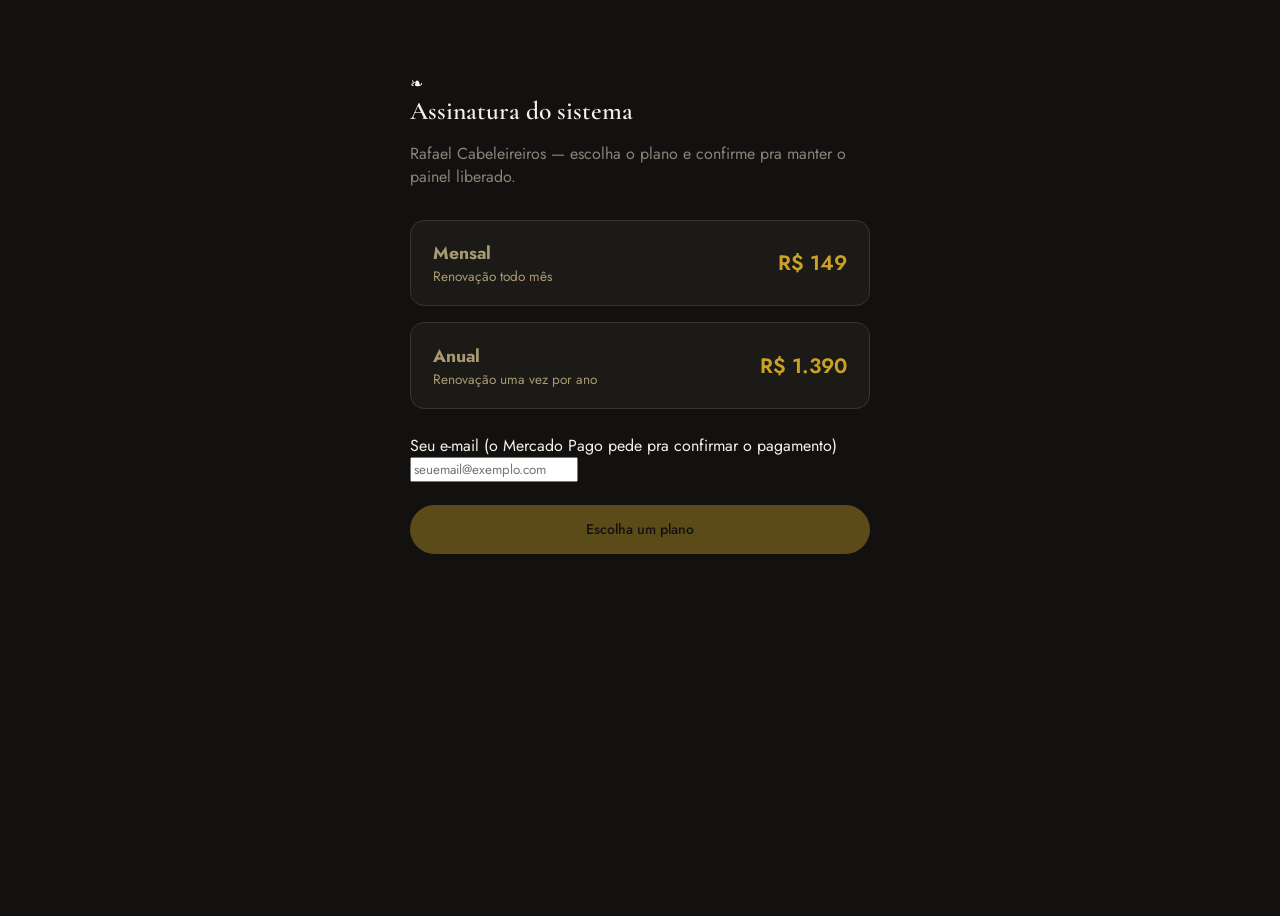
<file: assinar.html>
<!DOCTYPE html>
<html lang="pt-BR">
<head>
<meta charset="UTF-8">
<script>
(function () {
  // Autocorreção de cache — mesmo mecanismo das outras páginas do site
  // (compara com a última versão vista em localStorage; ver index.html).
  var BUILD = '202608b5';
  try {
    if (location.protocol.indexOf('http') !== 0) return;
    if (localStorage.getItem('rafaelBuildSeen') === BUILD) return;
    var u = new URL(location.href);
    if (u.searchParams.get('_r') === BUILD) {
      localStorage.setItem('rafaelBuildSeen', BUILD);
      return;
    }
    u.searchParams.set('_r', BUILD);
    location.replace(u.toString());
  } catch (e) { /* localStorage bloqueado — segue sem forçar */ }
})();
</script>
<meta name="viewport" content="width=device-width, initial-scale=1.0, viewport-fit=cover">
<meta name="format-detection" content="telephone=no, date=no, address=no">
<title>Assinatura — Rafael Cabeleireiros</title>
<meta name="robots" content="noindex, nofollow">
<meta name="theme-color" content="#121110">
<link rel="icon" type="image/svg+xml" href="data:image/svg+xml,%3Csvg xmlns='http://www.w3.org/2000/svg' viewBox='0 0 100 100'%3E%3Crect width='100' height='100' rx='22' fill='%23121110'/%3E%3Ctext x='50' y='68' font-size='58' text-anchor='middle' fill='%23C9A227'%3E%24%3C/text%3E%3C/svg%3E">
<link rel="preconnect" href="https://fonts.googleapis.com">
<link rel="preconnect" href="https://fonts.gstatic.com" crossorigin>
<link href="https://fonts.googleapis.com/css2?family=Cormorant+Garamond:ital,wght@0,500;0,600;1,500&family=Jost:wght@300;400;500;600&display=swap" rel="stylesheet">
<link rel="stylesheet" href="assets/css/admin.css?v=202608b5">
<style>
  .assinar-wrap{max-width:460px; margin:0 auto; padding:4rem 6vw;}
  .assinar-wrap h1{font-size:1.6rem; margin-bottom:0.4rem;}
  .assinar-wrap p.hint{color:var(--ink-soft,#8a8378); margin-bottom:2rem;}
  .plano-opcoes{display:grid; gap:1rem; margin-bottom:1.6rem;}
  .plano-card{
    border:1.5px solid #3a352c; border-radius:14px; padding:1.2rem 1.4rem;
    cursor:pointer; background:#1c1a16; color:#f4efe6; text-align:left;
    font-family:inherit; display:flex; justify-content:space-between; align-items:center; gap:1rem;
  }
  .plano-card strong{display:block; font-size:1.1rem;}
  .plano-card span{color:#a89a72; font-size:0.85rem;}
  .plano-card .preco{font-size:1.3rem; font-weight:600; color:#C9A227; white-space:nowrap;}
  .plano-card.selected{border-color:#C9A227; background:#26221a;}
  .assinar-msg{margin-top:1rem; font-size:0.9rem;}
  .assinar-msg.erro{color:#e08a7d;}
  .assinar-msg.ok{color:#8fbf8a;}
</style>
</head>
<body class="admin-page">
  <div class="assinar-wrap">
    <span class="brand-mark">❧</span>
    <h1>Assinatura do sistema</h1>
    <p class="hint">Rafael Cabeleireiros — escolha o plano e confirme pra manter o painel liberado.</p>

    <div class="plano-opcoes">
      <button type="button" class="plano-card" data-plano="mensal">
        <span><strong>Mensal</strong><span>Renovação todo mês</span></span>
        <span class="preco">R$ 149</span>
      </button>
      <button type="button" class="plano-card" data-plano="anual">
        <span><strong>Anual</strong><span>Renovação uma vez por ano</span></span>
        <span class="preco">R$ 1.390</span>
      </button>
    </div>

    <div class="field-group">
      <label class="field-label" for="emailInput">Seu e-mail (o Mercado Pago pede pra confirmar o pagamento)</label>
      <input class="field-input" type="email" id="emailInput" placeholder="seuemail@exemplo.com" autocomplete="email" required>
    </div>

    <button class="adm-btn adm-btn-block" id="pagarBtn" type="button" style="margin-top:1.4rem;" disabled>Escolha um plano</button>
    <p class="assinar-msg" id="assinarMsg"></p>
  </div>

  <script>
  (function () {
    var FUNCTION_URL = 'https://fwxwhndjgzwipgpzbnzr.supabase.co/functions/v1/mp-criar-assinatura';
    var params = new URLSearchParams(location.search);
    var telefone = params.get('tel') || '5515996507174';

    var planoSelecionado = null;
    var cards = document.querySelectorAll('.plano-card');
    var pagarBtn = document.getElementById('pagarBtn');
    var emailInput = document.getElementById('emailInput');
    var msgEl = document.getElementById('assinarMsg');

    cards.forEach(function (card) {
      card.addEventListener('click', function () {
        cards.forEach(function (c) { c.classList.remove('selected'); });
        card.classList.add('selected');
        planoSelecionado = card.getAttribute('data-plano');
        pagarBtn.disabled = false;
        pagarBtn.textContent = 'Ir pro pagamento (' + (planoSelecionado === 'anual' ? 'Anual — R$ 1.390' : 'Mensal — R$ 149') + ')';
      });
    });

    pagarBtn.addEventListener('click', function () {
      var email = emailInput.value.trim();
      if (!planoSelecionado) return;
      if (!email) {
        msgEl.textContent = 'Preencha o e-mail antes de continuar.';
        msgEl.className = 'assinar-msg erro';
        emailInput.focus();
        return;
      }
      pagarBtn.disabled = true;
      pagarBtn.textContent = 'Abrindo o pagamento…';
      msgEl.textContent = '';
      msgEl.className = 'assinar-msg';

      fetch(FUNCTION_URL, {
        method: 'POST',
        headers: { 'Content-Type': 'application/json' },
        body: JSON.stringify({ telefone: telefone, email: email, plano: planoSelecionado })
      }).then(function (res) {
        return res.json().then(function (data) { return { ok: res.ok, data: data }; });
      }).then(function (result) {
        if (!result.ok || !result.data.init_point) {
          throw new Error((result.data && result.data.error) || 'Não deu pra abrir o pagamento agora.');
        }
        window.location.href = result.data.init_point;
      }).catch(function (e) {
        msgEl.textContent = e.message || 'Erro ao falar com o Mercado Pago. Tenta de novo em instantes.';
        msgEl.className = 'assinar-msg erro';
        pagarBtn.disabled = false;
        pagarBtn.textContent = 'Tentar de novo';
      });
    });
  })();
  </script>
</body>
</html>
</file>
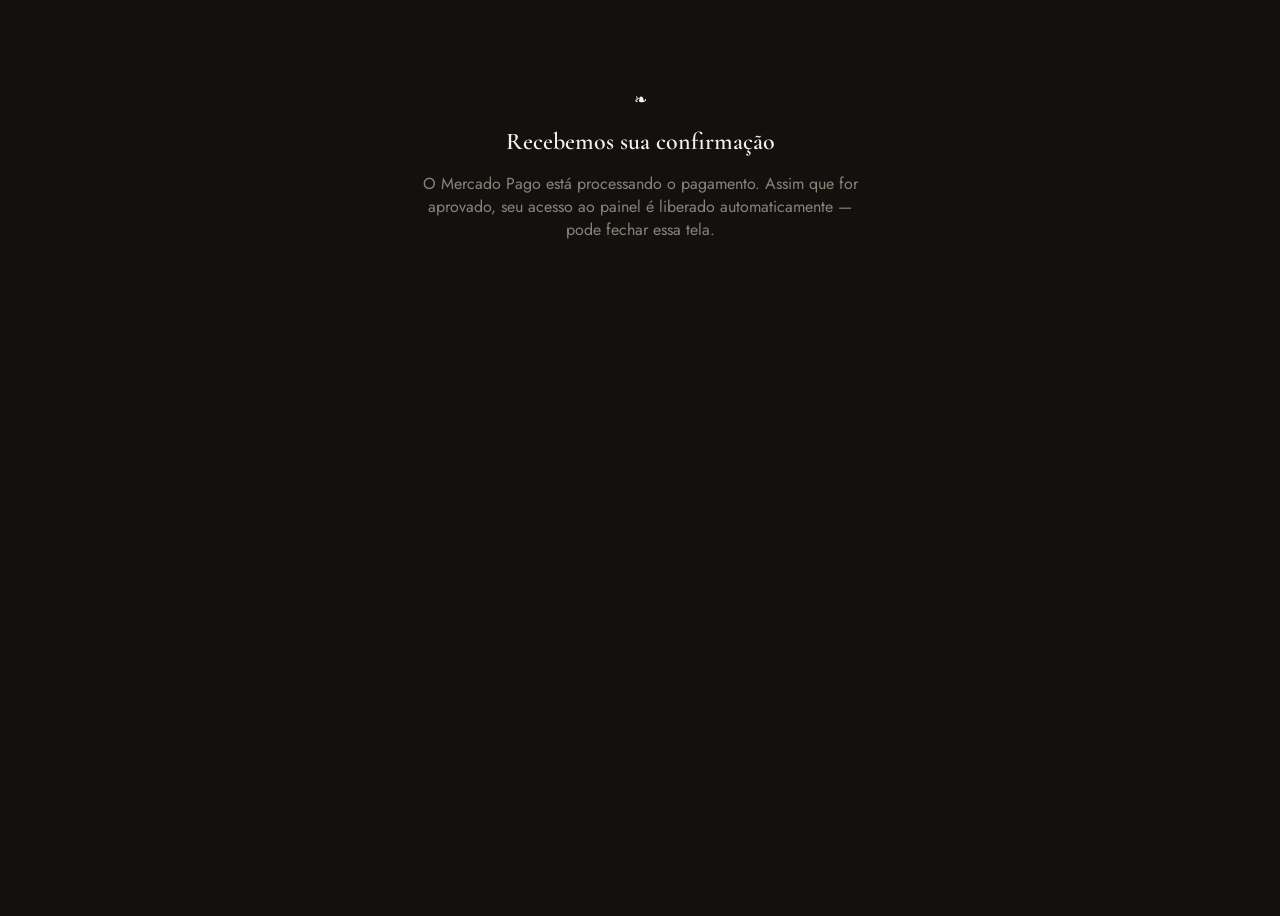
<file: assinatura-confirmada.html>
<!DOCTYPE html>
<html lang="pt-BR">
<head>
<meta charset="UTF-8">
<meta name="viewport" content="width=device-width, initial-scale=1.0, viewport-fit=cover">
<title>Assinatura — Rafael Cabeleireiros</title>
<meta name="robots" content="noindex, nofollow">
<meta name="theme-color" content="#121110">
<link rel="preconnect" href="https://fonts.googleapis.com">
<link rel="preconnect" href="https://fonts.gstatic.com" crossorigin>
<link href="https://fonts.googleapis.com/css2?family=Cormorant+Garamond:ital,wght@0,500;0,600;1,500&family=Jost:wght@300;400;500;600&display=swap" rel="stylesheet">
<link rel="stylesheet" href="assets/css/admin.css?v=202608b5">
<style>
  .confirm-wrap{max-width:440px; margin:0 auto; padding:5rem 6vw; text-align:center;}
  .confirm-wrap h1{font-size:1.5rem; margin:1rem 0 0.6rem;}
  .confirm-wrap p{color:var(--ink-soft,#8a8378);}
</style>
</head>
<body class="admin-page">
  <div class="confirm-wrap">
    <span class="brand-mark">❧</span>
    <h1>Recebemos sua confirmação</h1>
    <p>O Mercado Pago está processando o pagamento. Assim que for aprovado, seu acesso ao painel é liberado automaticamente — pode fechar essa tela.</p>
  </div>
</body>
</html>
</file>
<file: assets/css/admin.css>
/* ==========================================================================
   Admin — painel interno (Caixa PDV, Dashboard, Clientes, Serviços e
   Valores, Galeria). Preto + off-white + bordas finas douradas, do jeito
   que o Rafael pediu. Tudo salvo no localStorage do navegador — sem
   backend, sem sincronizar entre aparelhos.
   ========================================================================== */

:root{
  --adm-bg:#121110;
  --adm-panel:#171512;
  --adm-panel-alt:#1D1A15;
  --adm-off-white:#F5F1E8;
  --adm-text-soft:rgba(245,241,232,0.66);
  --adm-text-faint:rgba(245,241,232,0.42);
  --adm-gold:#C9A227;
  --adm-gold-soft:rgba(201,162,39,0.4);
  --adm-gold-bg:rgba(201,162,39,0.1);
  --adm-danger:#B5533C;
  --adm-radius:12px;
}

.admin-page{
  background:var(--adm-bg); color:var(--adm-off-white);
  font-family:'Jost', sans-serif; min-height:100vh;
}
.admin-page h1, .admin-page h2, .admin-page h3{
  font-family:'Cormorant Garamond', serif; font-weight:600; color:var(--adm-off-white); margin:0;
}
.admin-page button{ font-family:inherit; -webkit-appearance:none; appearance:none; touch-action:manipulation; }
.admin-page input, .admin-page select{ font-family:inherit; }

.taxa-banner{
  margin:1rem 5vw 0; padding:1.1rem 1.3rem; border-radius:var(--adm-radius);
  border:1px solid var(--adm-gold-soft); background:var(--adm-gold-bg);
}
.taxa-banner.taxa-ok{border-color:rgba(120,168,110,0.4); background:rgba(120,168,110,0.08);}
.taxa-banner h3{font-size:1.1rem; margin-bottom:0.3rem;}
.taxa-banner p{color:var(--adm-text-soft); font-size:0.88rem; line-height:1.5; margin:0.2rem 0;}
.taxa-banner .taxa-precos{display:flex; gap:1.4rem; flex-wrap:wrap; margin:0.7rem 0;}
.taxa-banner .taxa-preco-item strong{display:block; font-size:1.15rem; color:var(--adm-gold);}
.taxa-banner .taxa-preco-item span{font-size:0.78rem; color:var(--adm-text-faint);}
.taxa-banner .taxa-preco-item .taxa-de{text-decoration:line-through; color:var(--adm-text-faint); font-weight:400; font-size:0.9rem;}
.taxa-banner .taxa-acoes{display:flex; gap:0.7rem; flex-wrap:wrap; margin-top:0.9rem; align-items:center;}
.taxa-banner input.field-input{max-width:260px;}
.taxa-banner .taxa-msg{font-size:0.85rem; margin-top:0.6rem;}
.taxa-banner .taxa-msg.erro{color:var(--adm-danger);}

/* O formulário do Mercado Pago (Payment Brick) não herda nosso CSS —
   vem com o tamanho responsivo dele, que fica grande demais dentro de
   um painel já compacto. Limita a largura pra ficar proporcional ao
   resto da tela, em vez de ocupar tudo. */
#contratoCartaoBrick, #contratoPixBrick, #taxaBrickContainer{
  max-width:340px; margin-left:auto; margin-right:auto;
}
#contratoCartaoBrick:empty, #contratoPixBrick:empty, #taxaBrickContainer:empty{margin:0;}

/* Tira colapsada — só uma linha fina e clicável; o aviso completo (com
   os botões de pagamento) só aparece quando o dono toca nela. */
.taxa-strip{
  display:block; width:calc(100% - 10vw); margin:0.7rem 5vw 0; text-align:left;
  background:var(--adm-gold-bg); border:1px solid var(--adm-gold-soft); border-radius:999px;
  color:var(--adm-gold); font-size:0.78rem; padding:0.5rem 1rem; cursor:pointer; font-family:inherit;
}
.taxa-strip.taxa-strip-ok{border-color:rgba(120,168,110,0.4); color:#8fbf8a; background:rgba(120,168,110,0.08);}
.taxa-strip:hover{background:rgba(201,162,39,0.18);}

/* ---------- Sininho de notificações (agendamentos + avisos) ---------- */
.notif-bell{position:fixed; bottom:20px; right:20px; z-index:95;}
.notif-btn{
  width:52px; height:52px; border-radius:50%; background:var(--adm-panel);
  border:1.5px solid var(--adm-gold); color:var(--adm-gold);
  display:flex; align-items:center; justify-content:center; cursor:pointer;
  box-shadow:0 4px 14px rgba(0,0,0,0.4); position:relative; padding:0;
}
.notif-btn:hover{background:var(--adm-panel-alt);}
.notif-btn svg{width:24px; height:24px;}
.notif-badge{
  position:absolute; top:-3px; right:-3px; background:var(--adm-gold); color:#121110;
  font-size:0.66rem; font-weight:700; min-width:18px; height:18px; border-radius:999px;
  display:flex; align-items:center; justify-content:center; padding:0 4px; line-height:1;
}
.notif-panel{
  position:absolute; bottom:64px; right:0; width:320px; max-width:calc(100vw - 40px);
  max-height:420px; overflow-y:auto; background:var(--adm-panel);
  border:1px solid var(--adm-gold-soft); border-radius:var(--adm-radius);
  box-shadow:0 10px 30px rgba(0,0,0,0.5); padding:0.9rem;
}
.notif-panel h4{font-size:0.92rem; color:var(--adm-gold); margin-bottom:0.6rem;}
.notif-item{padding:0.6rem 0; border-bottom:1px solid rgba(255,255,255,0.07); font-size:0.83rem; color:var(--adm-text-soft);}
.notif-item:last-child{border-bottom:none;}
.notif-item strong{color:var(--adm-off-white); display:block; font-size:0.86rem;}
.notif-aviso{
  background:rgba(201,162,39,0.12); border:1px solid var(--adm-gold-soft); border-radius:8px;
  padding:0.6rem 0.7rem; margin-bottom:0.6rem; font-size:0.8rem; color:var(--adm-off-white);
}
.notif-empty{color:var(--adm-text-faint); font-size:0.83rem; text-align:center; padding:1rem 0;}

/* ---------- PIN ---------- */
.admin-pin-screen{
  min-height:100vh; min-height:100svh;
  display:flex; align-items:center; justify-content:center;
  padding:6vw; text-align:center;
}
.admin-pin-box{max-width:340px; width:100%;}
.admin-pin-box .brand-mark{color:var(--adm-gold); font-size:1.6rem;}
.admin-pin-box h1{font-size:1.8rem; margin-top:0.6rem;}
.admin-pin-box p{color:var(--adm-text-soft); font-size:0.92rem; margin-top:0.6rem;}
.admin-pin-input{
  width:100%; margin-top:1.6rem; padding:1rem; text-align:center; letter-spacing:0.5em;
  font-size:1.4rem; background:var(--adm-panel); border:1px solid var(--adm-gold-soft);
  border-radius:var(--adm-radius); color:var(--adm-off-white);
}
.admin-pin-input:focus{outline:none; border-color:var(--adm-gold);}
.admin-pin-error{color:var(--adm-danger); font-size:0.85rem; margin-top:0.8rem; min-height:1.2em;}
.admin-pin-hint{color:var(--adm-text-faint); font-size:0.78rem; margin-top:1.4rem;}

/* ---------- Cabeçalho + navegação por abas ---------- */
.admin-topbar{
  position:sticky; top:0; z-index:20;
  display:flex; align-items:center; justify-content:space-between;
  padding:max(1rem, env(safe-area-inset-top)) 5vw 1rem;
  background:rgba(18,17,16,0.92); -webkit-backdrop-filter:blur(10px); backdrop-filter:blur(10px);
  border-bottom:1px solid var(--adm-gold-soft);
}
.admin-topbar .brand{
  display:flex; align-items:center; gap:0.5rem;
  font-family:'Cormorant Garamond',serif; font-size:1.2rem; color:var(--adm-off-white);
}
.admin-topbar .brand .dot{width:7px; height:7px; border-radius:50%; background:var(--adm-gold); display:inline-block;}
/* mesmo padrão de "voltar" do site público (.back-link), só recolorido pro fundo escuro */
.admin-topbar .back-link{color:var(--adm-text-soft); font-size:0.88rem; background:none; border:none; cursor:pointer; padding:0.4rem;}
.admin-topbar .back-link:hover{color:var(--adm-gold);}
.admin-topbar .back-link:active{transform:scale(0.96); transition:transform 0.1s ease;}

.admin-tabs{
  display:flex; gap:0.4rem; overflow-x:auto; padding:0 5vw;
  background:var(--adm-bg); border-bottom:1px solid rgba(201,162,39,0.18);
  -webkit-overflow-scrolling:touch;
}
.admin-tab{
  flex:0 0 auto; padding:0.9rem 1rem; font-size:0.82rem; letter-spacing:0.02em;
  color:var(--adm-text-soft); background:none; border:none; border-bottom:2px solid transparent;
  cursor:pointer; white-space:nowrap;
}
.admin-tab.active{color:var(--adm-gold); border-bottom-color:var(--adm-gold);}
.admin-tab:active{opacity:0.7;}

.admin-view{display:none; padding:1.6rem 5vw 4rem; max-width:1080px; margin:0 auto;}
.admin-view.active{display:block; animation:adminFade 0.3s ease;}
@keyframes adminFade{from{opacity:0; transform:translateY(6px);} to{opacity:1; transform:none;}}
.admin-view-head{margin-bottom:1.6rem;}
.admin-view-head .eyebrow{color:var(--adm-gold); font-size:0.72rem; letter-spacing:0.2em; text-transform:uppercase;}
.admin-view-head h2{font-size:1.9rem; margin-top:0.4rem;}
.admin-view-head p{color:var(--adm-text-soft); font-size:0.9rem; margin-top:0.4rem;}

/* ---------- Painel com borda fina dourada (unidade base de tudo) ---------- */
.adm-panel{
  background:var(--adm-panel); border:1px solid var(--adm-gold-soft);
  border-radius:var(--adm-radius); padding:1.4rem;
}
.adm-panel + .adm-panel{margin-top:1.2rem;}

/* ---------- Botões ---------- */
.adm-btn{
  display:inline-flex; align-items:center; justify-content:center; gap:0.5rem;
  padding:0.85rem 1.4rem; border-radius:999px; font-size:0.88rem; font-weight:500;
  border:1px solid var(--adm-gold); background:var(--adm-gold); color:#171512;
  cursor:pointer; transition:transform 0.1s ease, opacity 0.2s;
}
.adm-btn:active{transform:scale(0.96);}
.adm-btn-ghost{background:transparent; color:var(--adm-off-white); border:1px solid var(--adm-gold-soft);}
.adm-btn-danger{background:transparent; color:var(--adm-danger); border:1px solid var(--adm-danger);}
.adm-btn:disabled{opacity:0.4; cursor:default;}
.adm-btn-block{width:100%;}
.adm-btn-sm{padding:0.55rem 1rem; font-size:0.78rem;}

/* ---------- Formulários ---------- */
.adm-field{margin-bottom:1rem;}
.adm-field label{
  display:block; font-size:0.74rem; text-transform:uppercase; letter-spacing:0.06em;
  color:var(--adm-text-soft); margin-bottom:0.4rem;
}
.adm-field input, .adm-field select{
  width:100%; padding:0.85rem 1rem; background:var(--adm-panel-alt);
  border:1px solid var(--adm-gold-soft); border-radius:10px; color:var(--adm-off-white); font-size:1rem;
}
.adm-field input:focus, .adm-field select:focus{outline:none; border-color:var(--adm-gold);}
.adm-field select{
  -webkit-appearance:none; -moz-appearance:none; appearance:none;
  padding-right:2.6rem; cursor:pointer;
  background-image:url("data:image/svg+xml,%3Csvg xmlns='http://www.w3.org/2000/svg' viewBox='0 0 24 24' fill='none' stroke='%23C9A227' stroke-width='2' stroke-linecap='round' stroke-linejoin='round'%3E%3Cpath d='M6 9l6 6 6-6'/%3E%3C/svg%3E");
  background-repeat:no-repeat; background-position:right 1rem center; background-size:16px;
}
.adm-field select::-ms-expand{display:none;}
.adm-field-row{display:flex; gap:0.8rem;}
.adm-field-row .adm-field{flex:1; min-width:0;}

/* ---------- Escolher foto (substitui o botão cru do navegador) ----------
   É um <label> dentro de .adm-field, então ".adm-field label" (mais
   específico — classe + tipo) vencia o display:flex daqui e ainda
   deixava o texto maiúsculo/pequeno, sem querer. Qualifica com
   ".adm-field" também pra ganhar a mesma especificidade e não depender
   de onde a regra aparece no arquivo. */
.adm-field .adm-photo-picker{
  position:relative; display:flex; align-items:center; gap:0.7rem;
  padding:0.85rem 1rem; background:var(--adm-panel-alt); border:1px dashed var(--adm-gold-soft);
  border-radius:10px; color:var(--adm-text-soft); font-size:0.92rem; cursor:pointer;
  text-transform:none; letter-spacing:normal; margin-bottom:0;
}
.adm-field .adm-photo-picker svg{width:20px; height:20px; color:var(--adm-gold); flex-shrink:0;}
.adm-field .adm-photo-picker:hover{border-color:var(--adm-gold);}
.adm-field .adm-photo-picker input[type="file"]{position:absolute; inset:0; opacity:0; cursor:pointer; width:100%; height:100%;}
@media (max-width:480px){
  .adm-field-row{flex-direction:column; gap:1rem;}
}

/* ---------- Grade de escolha (barbeiro/serviço no PDV) ---------- */
.adm-pick-grid{display:grid; grid-template-columns:repeat(auto-fill,minmax(140px,1fr)); gap:0.8rem;}
.adm-pick-card{
  display:flex; flex-direction:column; align-items:center; gap:0.5rem;
  padding:1rem 0.7rem; background:var(--adm-panel-alt); border:1px solid var(--adm-gold-soft);
  border-radius:var(--adm-radius); cursor:pointer; color:var(--adm-off-white); text-align:center;
  font-size:0.88rem;
}
.adm-pick-card img{width:52px; height:52px; border-radius:50%; object-fit:cover;}
.adm-pick-card .avatar-fallback{
  width:52px; height:52px; border-radius:50%; background:rgba(201,162,39,0.16);
  display:flex; align-items:center; justify-content:center; color:var(--adm-gold); font-size:1.3rem;
  font-family:'Cormorant Garamond',serif;
}
.adm-pick-card .price{color:var(--adm-gold); font-size:0.8rem;}
.adm-pick-card.selected{border-color:var(--adm-gold); background:var(--adm-gold-bg);}
.adm-pick-card:active{transform:scale(0.97); transition:transform 0.1s ease;}

/* ---------- Horários (grade de caixinhas, mesmo espírito do adm-pick-card) ---------- */
.adm-slot-grid{display:flex; flex-wrap:wrap; gap:0.5rem;}
.adm-slot-btn{
  padding:0.55rem 0.95rem; border-radius:8px; border:1px solid var(--adm-gold-soft);
  background:var(--adm-panel-alt); color:var(--adm-off-white); font-size:0.86rem; cursor:pointer;
}
.adm-slot-btn.selected{border-color:var(--adm-gold); background:var(--adm-gold-bg); color:var(--adm-gold);}
.adm-slot-btn.disabled, .adm-slot-btn:disabled{opacity:0.35; cursor:default; text-decoration:line-through;}
.adm-slot-btn:active:not(:disabled){transform:scale(0.95); transition:transform 0.1s ease;}

/* ---------- Especialidade (toggles em vez de texto livre) ---------- */
.adm-chip-grid{display:flex; flex-wrap:wrap; gap:0.55rem;}
.adm-chip{
  padding:0.55rem 1rem; border-radius:999px; border:1px solid var(--adm-gold-soft);
  background:var(--adm-panel-alt); color:var(--adm-off-white); font-size:0.86rem; cursor:pointer;
}
.adm-chip.selected{border-color:var(--adm-gold); background:var(--adm-gold-bg); color:var(--adm-gold);}
.adm-chip:active{transform:scale(0.96); transition:transform 0.1s ease;}

/* ---------- PDV: alternância agendar / cortado agora ---------- */
.adm-toggle-row{display:flex; gap:0.6rem;}
.adm-toggle-btn{
  flex:1; padding:0.9rem; border-radius:10px; border:1px solid var(--adm-gold-soft);
  background:var(--adm-panel-alt); color:var(--adm-off-white); font-size:0.9rem; cursor:pointer;
}
.adm-toggle-btn.selected{border-color:var(--adm-gold); background:var(--adm-gold-bg); color:var(--adm-gold);}

/* ---------- Pagamento ---------- */
.adm-pay-grid{display:grid; grid-template-columns:repeat(2,1fr); gap:0.7rem;}
.adm-pay-btn{
  padding:1rem; border-radius:10px; border:1px solid var(--adm-gold-soft); background:var(--adm-panel-alt);
  color:var(--adm-off-white); font-size:0.92rem; cursor:pointer; display:flex; align-items:center; justify-content:center; gap:0.5rem;
}
.adm-pay-btn.selected{border-color:var(--adm-gold); background:var(--adm-gold-bg);}
.adm-split-list{margin-top:1rem; display:flex; flex-direction:column; gap:0.6rem;}
.adm-split-row{
  display:flex; align-items:center; gap:0.6rem; padding:0.7rem 0.9rem;
  background:var(--adm-panel-alt); border:1px solid var(--adm-gold-soft); border-radius:10px; font-size:0.88rem;
}
.adm-split-row button{background:none; border:none; color:var(--adm-danger); cursor:pointer; font-size:1.1rem; margin-left:auto;}
.adm-troco-box{
  margin-top:1rem; padding:1rem; background:var(--adm-gold-bg); border:1px solid var(--adm-gold-soft);
  border-radius:10px; font-size:1rem; text-align:center;
}
.adm-troco-box strong{color:var(--adm-gold); font-size:1.3rem; display:block; margin-top:0.2rem;}

/* ---------- Dashboard: estatísticas ---------- */
.adm-stat-grid{display:grid; grid-template-columns:repeat(auto-fit,minmax(150px,1fr)); gap:0.9rem;}
.adm-stat-tile{
  padding:1.2rem; background:var(--adm-panel); border:1px solid var(--adm-gold-soft); border-radius:var(--adm-radius);
}
.adm-stat-tile .label{font-size:0.72rem; text-transform:uppercase; letter-spacing:0.06em; color:var(--adm-text-soft);}
.adm-stat-tile .value{font-family:'Cormorant Garamond',serif; font-size:2rem; color:var(--adm-gold); margin-top:0.3rem;}

.admin-chart-svg{width:100%; height:auto; display:block;}
.admin-chart-empty{color:var(--adm-text-faint); font-size:0.88rem; padding:1.5rem 0; text-align:center;}
.admin-chart-table-toggle{margin-top:0.8rem;}
.admin-chart-table-toggle summary{color:var(--adm-gold); font-size:0.8rem; cursor:pointer;}
.admin-chart-table{width:100%; margin-top:0.6rem; border-collapse:collapse; font-size:0.85rem;}
.admin-chart-table th, .admin-chart-table td{
  text-align:left; padding:0.5rem 0.4rem; border-bottom:1px solid rgba(201,162,39,0.16);
}
.admin-chart-table th{color:var(--adm-text-soft); font-weight:500;}

.adm-hist-list{display:flex; flex-direction:column; gap:0;}
.adm-hist-row{
  display:flex; justify-content:space-between; gap:0.8rem; padding:0.8rem 0;
  border-bottom:1px solid rgba(201,162,39,0.14); font-size:0.86rem;
}
.adm-hist-row:last-child{border-bottom:none;}
.adm-hist-main{color:var(--adm-off-white);}
.adm-hist-sub{color:var(--adm-text-faint); font-size:0.78rem;}
.adm-hist-value{color:var(--adm-gold); font-weight:500; white-space:nowrap;}

/* ---------- Clientes ---------- */
.adm-client-grid{display:grid; gap:1rem; grid-template-columns:repeat(auto-fill,minmax(260px,1fr));}
.adm-client-card{
  background:var(--adm-panel); border:1px solid var(--adm-gold-soft); border-radius:var(--adm-radius);
  padding:1.2rem; display:flex; flex-direction:column; gap:0.7rem;
}
.adm-client-name{font-family:'Cormorant Garamond',serif; font-size:1.3rem;}
.adm-client-phone{color:var(--adm-text-soft); font-size:0.85rem;}
.adm-client-stats{display:flex; gap:1.2rem; flex-wrap:wrap;}
.adm-client-stats div strong{display:block; color:var(--adm-gold); font-size:1.1rem;}
.adm-client-stats div span{font-size:0.7rem; color:var(--adm-text-faint); text-transform:uppercase;}
.adm-client-head{display:flex; align-items:flex-start; justify-content:space-between; gap:0.8rem;}
.adm-whatsapp-btn{
  display:inline-flex; align-items:center; justify-content:center; flex-shrink:0;
  width:40px; height:40px; border-radius:50%;
  border:1px solid var(--adm-gold); background:transparent; color:#25D366;
}
.adm-whatsapp-btn svg{width:20px; height:20px;}
.adm-whatsapp-btn:active{transform:scale(0.92); transition:transform 0.1s ease;}
.adm-client-feedback{font-size:0.84rem; color:var(--adm-text-soft); font-style:italic;}
.adm-client-feedback-empty{font-size:0.8rem; color:var(--adm-text-faint); font-style:italic;}
.adm-feedback-form{display:flex; gap:0.5rem;}
.adm-feedback-form input{flex:1;}

/* ---------- Serviços e valores ---------- */
.adm-service-row{
  display:flex; align-items:center; flex-wrap:wrap; justify-content:space-between; gap:0.6rem 0.8rem;
  padding:0.9rem 0; border-bottom:1px solid rgba(201,162,39,0.14);
}
.adm-service-row:last-child{border-bottom:none;}
.adm-service-name{font-size:0.98rem;}
.adm-service-price{color:var(--adm-gold); font-weight:500; margin-left:auto; margin-right:0.8rem;}
@media (max-width:420px){
  .adm-service-price{margin-left:0; order:1; flex:1;}
  .adm-service-name{flex:1 1 100%;}
  .adm-service-row [data-edit-service]{order:2;}
  .adm-service-row [data-remove-service]{order:3;}
}

.adm-team-grid{display:grid; gap:1rem; grid-template-columns:repeat(auto-fill,minmax(220px,1fr));}
.adm-team-card{
  background:var(--adm-panel); border:1px solid var(--adm-gold-soft); border-radius:var(--adm-radius);
  padding:1.2rem; text-align:center; display:flex; flex-direction:column; align-items:center; gap:0.6rem;
}
.adm-photo-actions{display:flex; align-items:center; justify-content:center; gap:0.5rem;}
.adm-photo-upload{
  position:relative; display:inline-flex; align-items:center; justify-content:center;
  width:38px; height:38px; border-radius:50%; border:1px solid var(--adm-gold-soft);
  background:var(--adm-panel-alt); color:var(--adm-gold); cursor:pointer;
}
.adm-photo-upload svg{width:17px; height:17px;}
.adm-photo-upload:hover{border-color:var(--adm-gold); background:var(--adm-gold-bg);}
.adm-photo-upload input[type="file"]{
  position:absolute; inset:0; opacity:0; cursor:pointer; width:100%; height:100%;
}
.adm-photo-remove{
  display:inline-flex; align-items:center; justify-content:center;
  width:38px; height:38px; border-radius:50%; border:1px solid var(--adm-gold-soft);
  background:var(--adm-panel-alt); color:var(--adm-text-soft); cursor:pointer;
}
.adm-photo-remove svg{width:15px; height:15px;}
.adm-photo-remove:hover{border-color:var(--adm-danger); color:var(--adm-danger);}
.adm-team-photo{
  width:76px; height:76px; border-radius:50%; object-fit:cover; border:1px solid var(--adm-gold-soft);
}
.adm-team-photo-fallback{
  width:76px; height:76px; border-radius:50%; background:rgba(201,162,39,0.14);
  display:flex; align-items:center; justify-content:center; color:var(--adm-gold); font-family:'Cormorant Garamond',serif; font-size:1.8rem;
}
.adm-team-name{font-family:'Cormorant Garamond',serif; font-size:1.15rem;}
.adm-team-role{color:var(--adm-text-soft); font-size:0.8rem;}
.adm-team-count{color:var(--adm-gold); font-size:0.85rem;}
.adm-team-upload{font-size:0.74rem; color:var(--adm-text-faint);}

/* ---------- Galeria ---------- */
.adm-gallery-head{
  display:flex; align-items:center; justify-content:space-between; gap:1rem; flex-wrap:wrap;
  padding-bottom:1rem; margin-bottom:1rem; border-bottom:1px solid rgba(201,162,39,0.18);
}
.adm-ig-link{display:flex; align-items:center; gap:0.6rem; color:var(--adm-off-white); text-decoration:none; font-size:0.92rem;}
.adm-ig-link svg{width:24px; height:24px; flex-shrink:0;}
.adm-hours{color:var(--adm-text-soft); font-size:0.82rem; line-height:1.5;}
.adm-gallery-grid{display:grid; grid-template-columns:repeat(3,1fr); gap:8px;}
.adm-gallery-item{
  position:relative; aspect-ratio:1/1; border-radius:10px; padding:3.5px;
  background:linear-gradient(45deg,#f9ce34,#ee2a7b,#6228d7);
}
.adm-gallery-item-inner{position:relative; width:100%; height:100%; border-radius:7px; overflow:hidden; background:var(--adm-panel-alt);}
.adm-gallery-item img{width:100%; height:100%; object-fit:cover; display:block;}
.adm-gallery-tag{
  position:absolute; left:4px; bottom:4px; padding:0.2rem 0.5rem; background:rgba(18,17,16,0.78);
  border:1px solid var(--adm-gold-soft); border-radius:999px; font-size:0.62rem; color:var(--adm-gold);
}
.adm-gallery-remove{
  position:absolute; top:4px; right:4px; width:24px; height:24px; border-radius:50%;
  background:rgba(18,17,16,0.78); border:1px solid var(--adm-gold-soft); color:var(--adm-off-white);
  font-size:0.9rem; line-height:1; cursor:pointer;
}
.adm-gallery-empty{grid-column:1/-1; text-align:center; color:var(--adm-text-faint); padding:3rem 0; font-size:0.9rem;}

/* ---------- Overlay de upload/adicionar (mesma base do modal) ---------- */
.adm-modal-overlay{
  position:fixed; inset:0; z-index:200; background:rgba(10,9,8,0.7);
  display:none; align-items:flex-end; justify-content:center;
}
.adm-modal-overlay.open{display:flex;}
.adm-modal{
  width:100%; max-width:520px; max-height:88vh; overflow-y:auto; -webkit-overflow-scrolling:touch;
  background:var(--adm-bg); border:1px solid var(--adm-gold-soft); border-bottom:none;
  border-radius:18px 18px 0 0; padding:1.4rem 5vw calc(2rem + env(safe-area-inset-bottom));
}
.adm-modal-head{display:flex; justify-content:space-between; align-items:center; margin-bottom:1.2rem;}
.adm-modal-close{
  width:38px; height:38px; border-radius:50%; border:1px solid var(--adm-gold-soft); background:transparent;
  color:var(--adm-off-white); font-size:1.2rem; cursor:pointer;
}

@media (max-width:480px){
  .adm-pay-grid{grid-template-columns:1fr;}
  .adm-gallery-grid{grid-template-columns:repeat(2,1fr);}
}
</file>
